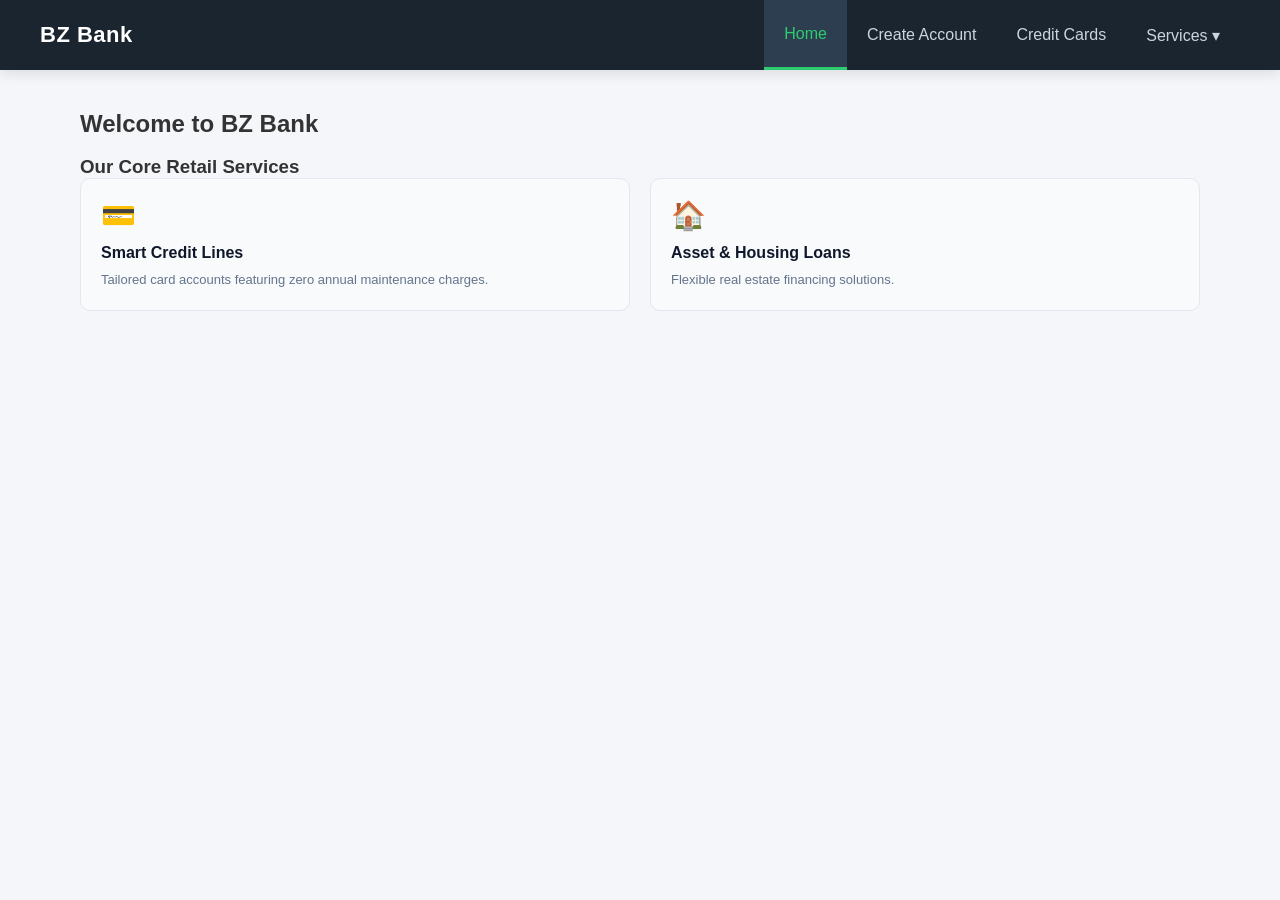
<file: target/classes/static/index.html>
<!DOCTYPE html>
<html lang="en">
<head>
    <meta charset="UTF-8">
    <meta name="viewport" content="width=device-width, initial-scale=1.0">
    <title>BZ Bank - Home</title>
    <link rel="stylesheet" href="css/site.css">
</head>
<body>

    <header class="header">
        <nav class="navbar">
            <div class="nav-logo">BZ Bank</div>
            <ul class="nav-links">
                <li><a href="javascript:void(0)" id="nav-home" class="active" onclick="showPage('home')">Home</a></li>
                <li><a href="javascript:void(0)" id="nav-create" onclick="showPage('create-account')">Create Account</a></li>
                <li><a href="javascript:void(0)">Credit Cards</a></li>
                <li class="dropdown">
                    <a href="javascript:void(0)" class="dropbtn">Services ▾</a>
                    <div class="dropdown-content">
                        <a href="javascript:void(0)">Apply for Debit Card</a>
                        <a href="javascript:void(0)">Personal & Home Loans</a>
                        <a href="javascript:void(0)">Insurance Plans</a>
                    </div>
                </li>
            </ul>
        </nav>
    </header>

    <main class="main-content">
        
        <div id="home-view">
            <h2>Welcome to BZ Bank</h2>
            <br>
            <div class="grid-col-right">
                <div class="premium-block">
                    <h3>Our Core Retail Services</h3>
                    <div class="services-showcase-grid">
                        <div class="service-promo-card">
                            <div class="promo-icon">💳</div>
                            <h4>Smart Credit Lines</h4>
                            <p>Tailored card accounts featuring zero annual maintenance charges.</p>
                        </div>
                        <div class="service-promo-card">
                            <div class="promo-icon">🏠</div>
                            <h4>Asset & Housing Loans</h4>
                            <p>Flexible real estate financing solutions.</p>
                        </div>
                    </div>
                </div>
            </div>
        </div>

        <div id="create-account-view" style="display: none;">
            <div class="form-container">
                <div class="form-header">
                    <h2>Open a New Account</h2>
                    <p>Join BZ Bank and manage your assets with secure platform tools.</p>
                </div>
                <form id="signupForm" onsubmit="handleSignup(event)">
                    <div class="form-group">
                        <label for="fullName">Full Name</label>
                        <input type="text" id="fullName" required placeholder="Enter your full legal name">
                    </div>
                    <div class="form-group">
                        <label for="email">Email Address</label>
                        <input type="email" id="email" required placeholder="name@example.com">
                    </div>
                    <div class="form-group">
                        <label for="accountType">Account Type</label>
                        <select id="accountType" required>
                            <option value="" disabled selected>Select an option</option>
                            <option value="checking">Checking Account</option>
                            <option value="savings">Savings Account</option>
                        </select>
                    </div>
                    <div class="form-group">
                        <label for="password">Password</label>
                        <input type="password" id="password" required placeholder="Create a strong password">
                    </div>
                    <button type="submit" class="btn-submit">Submit Application</button>
                </form>
            </div>
        </div>

    </main>

    <script src="js/site.js"></script>
</body>
</html>
</file>
<file: target/classes/static/css/site.css>
* {
    box-sizing: border-box;
    margin: 0;
    padding: 0;
}

body {
    font-family: 'Segoe UI', Tahoma, Geneva, Verdana, sans-serif;
    background-color: #f4f6f9;
    color: #333;
}

.header {
    position: fixed;
    top: 0;
    left: 0;
    width: 100%;
    z-index: 1000;
}

.navbar {
    display: flex;
    justify-content: space-between;
    align-items: center;
    background-color: #1a252f;
    padding: 0 40px;
    height: 70px;
    box-shadow: 0 4px 12px rgba(0, 0, 0, 0.1);
}

.nav-logo {
    color: #ffffff;
    font-size: 22px;
    font-weight: 700;
    letter-spacing: 0.5px;
}

.nav-links {
    list-style: none;
    display: flex;
    align-items: center;
    height: 100%;
}

.nav-links li {
    height: 100%;
    display: flex;
    align-items: center;
}

.nav-links a {
    color: #cbd5e1;
    text-decoration: none;
    padding: 0 20px;
    height: 100%;
    display: flex;
    align-items: center;
    font-weight: 500;
    transition: all 0.3s ease;
}

.nav-links a:hover, .dropdown:hover .dropbtn {
    color: #ffffff;
    background-color: #2c3e50;
}

.nav-links a.active {
    background-color: #2c3e50;
    color: #2ecc71;
    border-bottom: 3px solid #2ecc71;
}

.dropdown {
    position: relative;
}

.dropdown-content {
    display: none;
    position: absolute;
    background-color: #ffffff;
    min-width: 220px;
    box-shadow: 0px 8px 16px rgba(0,0,0,0.15);
    top: 70px;
    right: 0;
    border-radius: 0 0 6px 6px;
    overflow: hidden;
    z-index: 2000;
}

.dropdown-content a {
    color: #334155 !important;
    padding: 14px 20px;
    width: 100%;
    height: auto;
    display: block;
    border-bottom: 1px solid #f1f5f9;
}

.dropdown-content a:last-child {
    border-bottom: none;
}

.dropdown-content a:hover {
    background-color: #f8fafc;
    color: #1a252f !important;
}

.dropdown:hover .dropdown-content {
    display: block;
}

.main-content {
    display: block;
    position: relative;
    padding-top: 110px;
    padding-left: 40px;
    padding-right: 40px;
    padding-bottom: 40px;
    max-width: 1200px;
    margin: 0 auto;
}

.dashboard-header {
    margin-bottom: 30px;
}

.accent-text {
    color: #2ecc71;
}

.services-showcase-grid {
    display: grid;
    grid-template-columns: repeat(auto-fit, minmax(220px, 1fr));
    gap: 20px;
}

.service-promo-card {
    background: #f8fafc;
    border: 1px solid #e2e8f0;
    border-radius: 10px;
    padding: 20px;
    transition: transform 0.2s ease, box-shadow 0.2s ease;
}

.service-promo-card:hover {
    transform: translateY(-2px);
    box-shadow: 0 10px 15px -3px rgba(0, 0, 0, 0.05);
}

.promo-icon {
    font-size: 28px;
    margin-bottom: 12px;
}

.service-promo-card h4 {
    font-size: 16px;
    color: #0f172a;
    margin-bottom: 8px;
    font-weight: 600;
}

.service-promo-card p {
    font-size: 13px;
    color: #64748b;
    line-height: 1.5;
}

.goals-flex-container {
    display: flex;
    flex-direction: column;
    gap: 20px;
}

.goal-item {
    display: flex;
    gap: 20px;
    align-items: flex-start;
    padding-bottom: 15px;
    border-bottom: 1px solid #f1f5f9;
}

.goal-item:last-child {
    border-bottom: none;
    padding-bottom: 0;
}

.goal-marker {
    font-size: 18px;
    font-weight: 700;
    color: #2ecc71;
    background: #e8f8f0;
    padding: 6px 12px;
    border-radius: 6px;
    font-family: monospace;
}

.goal-item h4 {
    font-size: 15px;
    color: #1e293b;
    margin-bottom: 4px;
    font-weight: 600;
}

.goal-item p {
    font-size: 13px;
    color: #64748b;
    line-height: 1.5;
}

/* ==========================================
   adding: create page styling....
   ========================================== */
.form-container {
    background: #ffffff;
    max-width: 500px;
    margin: 40px auto;
    padding: 40px;
    border-radius: 12px;
    border: 1px solid #e2e8f0;
    box-shadow: 0 10px 15px -3px rgba(0, 0, 0, 0.05);
}

.form-header {
    text-align: center;
    margin-bottom: 30px;
}

.form-header h2 {
    color: #0f172a;
    font-size: 24px;
    font-weight: 700;
    margin-bottom: 8px;
}

.form-header p {
    color: #64748b;
    font-size: 14px;
    line-height: 1.5;
}

.form-group {
    margin-bottom: 20px;
    display: flex;
    flex-direction: column;
    gap: 8px;
}

.form-group label {
    font-size: 14px;
    font-weight: 600;
    color: #334155;
    text-align: left;
}

.form-group input, .form-group select {
    width: 100%;
    padding: 12px 16px;
    border: 1px solid #cbd5e1;
    border-radius: 8px;
    font-size: 14px;
    color: #0f172a;
    background-color: #f8fafc;
    transition: all 0.2s ease;
}

.form-group input:focus, .form-group select:focus {
    outline: none;
    border-color: #2ecc71;
    background-color: #ffffff;
    box-shadow: 0 0 0 3px rgba(46, 204, 113, 0.15);
}

.btn-submit {
    width: 100%;
    padding: 14px;
    background-color: #1a252f;
    color: #ffffff;
    border: none;
    border-radius: 8px;
    font-size: 16px;
    font-weight: 600;
    cursor: pointer;
    transition: background 0.2s ease;
    margin-top: 10px;
}

.btn-submit:hover {
    background-color: #2c3e50;
}
</file>
